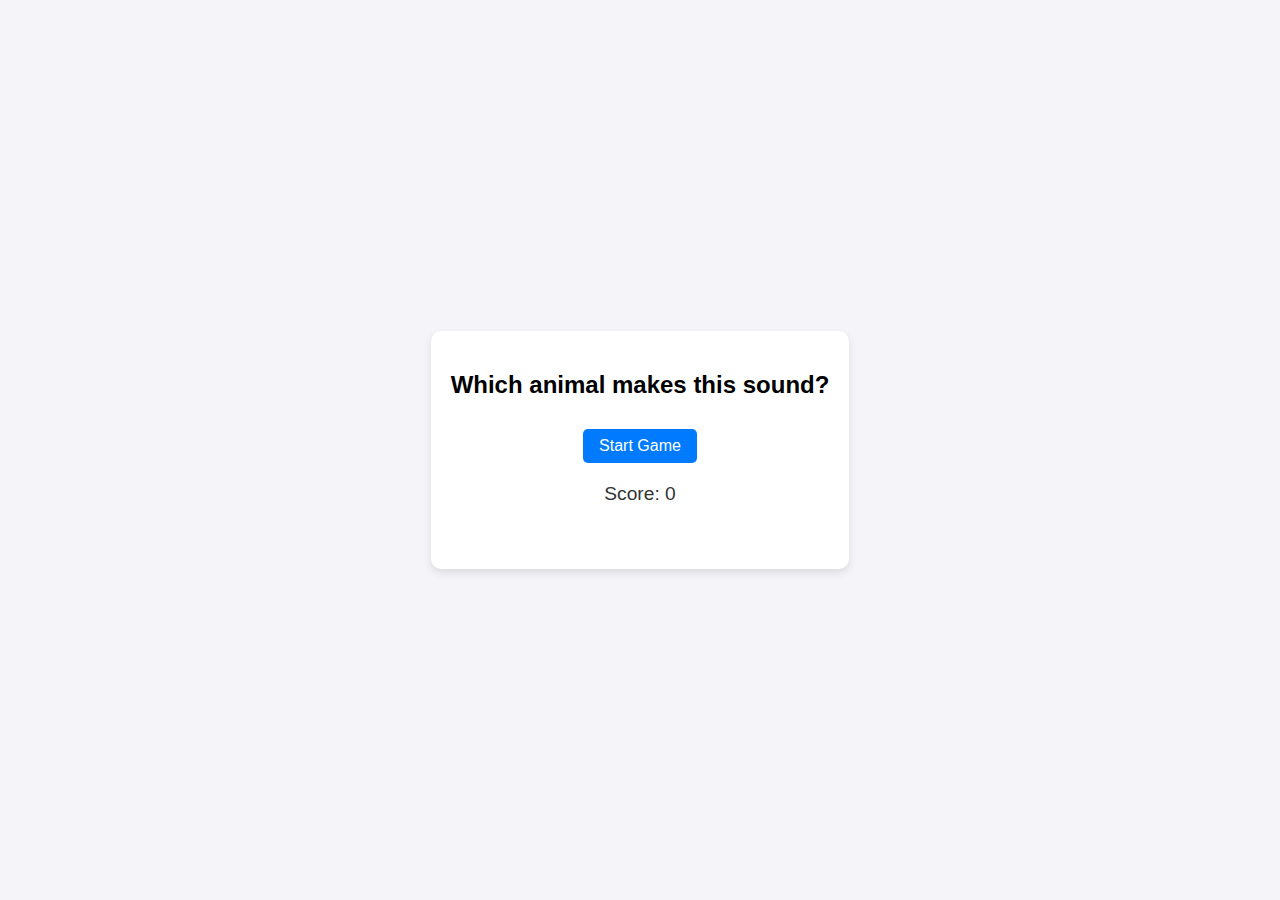
<file: GAMES/Animal/index.html>
<!DOCTYPE html>
<html lang="en">
<head>
    <meta charset="UTF-8">
    <meta name="viewport" content="width=device-width, initial-scale=1.0">
    <title>Animal Sound Match</title>
    <link rel="stylesheet" href="styles.css">
    <script defer src="script.js"></script>
</head>
<body>
    <div class="container">
        <h2>Which animal makes this sound?</h2>
        <button id="startGame" class="control-button">Start Game</button>
        <button id="restartGame" class="control-button" style="display:none;">Restart Game</button>
        <p id="score" class="score">Score: 0</p>
        <button id="playSound" class="sound-button" style="display:none;">🔊 Play Sound</button>
        <div id="options" class="options"></div>
        <p id="feedback" class="feedback"></p>
        <button id="nextQuestion" class="control-button" style="display:none;">Next Question</button>
    </div>
</body>
</html>
</file>
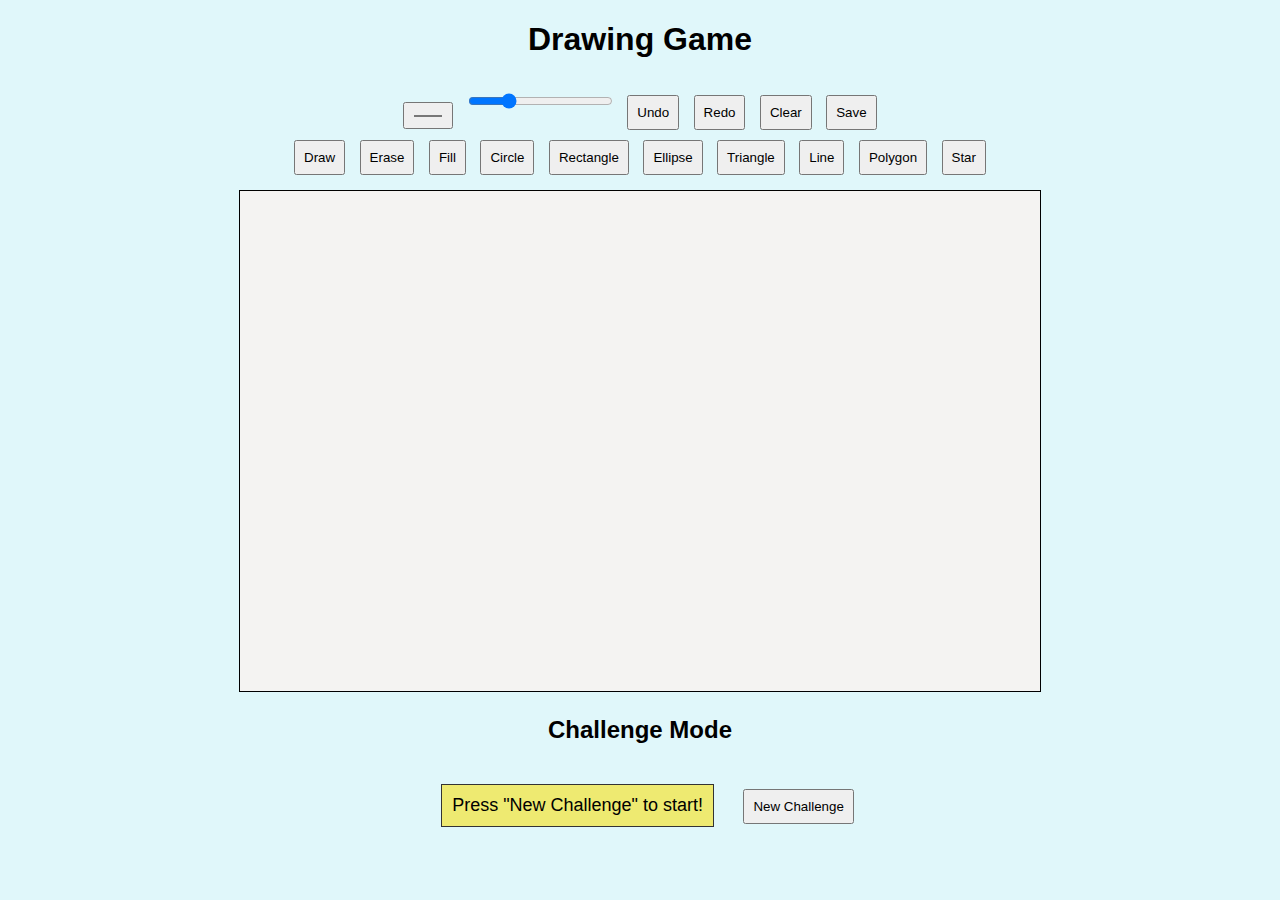
<file: GAMES/Drawing/index.html>
<!DOCTYPE html>
<html lang="en">
<head>
    <meta charset="UTF-8">
    <meta name="viewport" content="width=device-width, initial-scale=1.0">
    <title>Drawing Game</title>
    <style>
        body { 
            text-align: center; 
            font-family: Arial, sans-serif; 
            background-color: #e0f7fa; /* Changed outer background color */
        }
        canvas { 
            border: 1px solid black; 
            cursor: crosshair; 
            background: #f4f3f2; 
        }
        .toolbar { margin: 10px; }
        button, input { margin: 5px; padding: 8px; }
        #challengeBox { 
            margin: 20px; 
            padding: 10px; 
            font-size: 18px; 
            border: 1px solid #333; 
            display: inline-block; 
            background: #eeea71; 
        }
    </style>
</head>
<body>

    <h1>Drawing Game</h1>
    
    <div class="toolbar">
        <input type="color" id="colorPicker">
        <input type="range" id="brushSize" min="1" max="10" value="3">
        <button onclick="undo()">Undo</button>
        <button onclick="redo()">Redo</button>
        <button onclick="clearCanvas()">Clear</button>
        <button onclick="saveImage()">Save</button>
        
        <div>
            <button onclick="activateDraw()">Draw</button>
            <button onclick="activateErase()">Erase</button>
            <button onclick="activateFill()">Fill</button>
            <button onclick="activateShape('circle')">Circle</button>
            <button onclick="activateShape('rect')">Rectangle</button>
            <button onclick="activateShape('ellipse')">Ellipse</button>
            <button onclick="activateShape('triangle')">Triangle</button>
            <button onclick="activateShape('line')">Line</button>
            <button onclick="activateShape('polygon')">Polygon</button>
            <button onclick="activateShape('star')">Star</button>
        </div>
    </div>

    <canvas id="drawingCanvas" width="800" height="500"></canvas>

    <h2>Challenge Mode</h2>
    <div id="challengeBox">Press "New Challenge" to start!</div>
    <button onclick="newChallenge()">New Challenge</button>

    <script>
        const canvas = document.getElementById("drawingCanvas");
        const ctx = canvas.getContext("2d");
        let drawing = false;
        let brushColor = "#000000";
        let brushSize = 3;
        let history = [], redoStack = [];
        let isErasing = false;
        let isFilling = false;
        let currentShape = null;
        let startX, startY;
        let challenges = [
            "Draw a cat 🐱", "Draw a tree 🌳", "Draw a rocket 🚀", 
            "Draw a smiling sun ☀️", "Draw a robot 🤖", "Draw a fish 🐟", 
            "Draw a mountain ⛰️", "Draw a butterfly 🦋", "Draw a car 🚗"
        ];

        canvas.addEventListener("mousedown", (e) => { 
            if (isFilling) return;  // Don't start drawing if fill is active
            drawing = true; 
            saveState(); 
            startX = e.offsetX;
            startY = e.offsetY;
        });
        
        canvas.addEventListener("mouseup", () => { drawing = false; ctx.beginPath(); });
        canvas.addEventListener("mousemove", draw);
        canvas.addEventListener("click", fill);

        function draw(event) {
            if (!drawing || isFilling || isErasing) return;
            ctx.lineWidth = brushSize;
            ctx.lineCap = "round";
            ctx.strokeStyle = brushColor;
            ctx.lineTo(event.offsetX, event.offsetY);
            ctx.stroke();
            ctx.beginPath();
            ctx.moveTo(event.offsetX, event.offsetY);
        }

        document.getElementById("colorPicker").addEventListener("input", (e) => {
            brushColor = e.target.value;
        });

        document.getElementById("brushSize").addEventListener("input", (e) => {
            brushSize = e.target.value;
        });

        function saveState() {
            history.push(canvas.toDataURL());
            redoStack = [];
        }

        function undo() {
            if (history.length > 0) {
                redoStack.push(history.pop());
                let img = new Image();
                img.src = history.length > 0 ? history[history.length - 1] : "";
                img.onload = () => {
                    ctx.clearRect(0, 0, canvas.width, canvas.height);
                    ctx.drawImage(img, 0, 0);
                };
            }
        }

        function redo() {
            if (redoStack.length > 0) {
                let img = new Image();
                img.src = redoStack.pop();
                img.onload = () => {
                    ctx.clearRect(0, 0, canvas.width, canvas.height);
                    ctx.drawImage(img, 0, 0);
                    history.push(img.src);
                };
            }
        }

        function clearCanvas() {
            ctx.clearRect(0, 0, canvas.width, canvas.height);
            history = [];
            redoStack = [];
        }

        function saveImage() {
            let link = document.createElement("a");
            link.download = "drawing.png";
            link.href = canvas.toDataURL();
            link.click();
        }

        function newChallenge() {
            let challenge = challenges[Math.floor(Math.random() * challenges.length)];
            document.getElementById("challengeBox").innerText = challenge;
        }

        function activateDraw() {
            isErasing = false;
            isFilling = false;
        }

        function activateErase() {
            isErasing = true;
            isFilling = false;
        }

        function activateFill() {
            isErasing = false;
            isFilling = true;
        }

        function fill(event) {
            if (!isFilling) return;
            let x = event.offsetX;
            let y = event.offsetY;
            let imageData = ctx.getImageData(x, y, 1, 1);
            let pixel = imageData.data;
            let fillColor = ctx.fillStyle || brushColor;
            ctx.fillStyle = fillColor;

            function fillArea(x, y, targetColor) {
                let currentColor = ctx.getImageData(x, y, 1, 1).data;
                if (colorsMatch(currentColor, targetColor)) {
                    ctx.fillRect(x, y, 1, 1);
                    fillArea(x + 1, y, targetColor);
                    fillArea(x - 1, y, targetColor);
                    fillArea(x, y + 1, targetColor);
                    fillArea(x, y - 1, targetColor);
                }
            }

            function colorsMatch(c1, c2) {
                return c1[0] === c2[0] && c1[1] === c2[1] && c1[2] === c2[2] && c1[3] === c2[3];
            }

            fillArea(x, y, pixel);
        }

        function activateShape(shape) {
            isErasing = false;
            isFilling = false;
            currentShape = shape;
            canvas.addEventListener("mousemove", drawShape);
        }

        function drawShape(event) {
            ctx.clearRect(0, 0, canvas.width, canvas.height);
            if (currentShape === "circle") {
                let radius = Math.sqrt(Math.pow(event.offsetX - startX, 2) + Math.pow(event.offsetY - startY, 2));
                ctx.beginPath();
                ctx.arc(startX, startY, radius, 0, Math.PI * 2);
                ctx.strokeStyle = brushColor;
                ctx.lineWidth = brushSize;
                ctx.stroke();
            } else if (currentShape === "rect") {
                ctx.beginPath();
                ctx.rect(startX, startY, event.offsetX - startX, event.offsetY - startY);
                ctx.strokeStyle = brushColor;
                ctx.lineWidth = brushSize;
                ctx.stroke();
            } else if (currentShape === "ellipse") {
                let radiusX = Math.abs(event.offsetX - startX);
                let radiusY = Math.abs(event.offsetY - startY);
                ctx.beginPath();
                ctx.ellipse(startX, startY, radiusX, radiusY, 0, 0, Math.PI * 2);
                ctx.strokeStyle = brushColor;
                ctx.lineWidth = brushSize;
                ctx.stroke();
            } else if (currentShape === "triangle") {
                ctx.beginPath();
                ctx.moveTo(startX, startY);
                ctx.lineTo(event.offsetX, startY);
                ctx.lineTo(startX + (event.offsetX - startX) / 2, event.offsetY);
                ctx.closePath();
                ctx.strokeStyle = brushColor;
                ctx.lineWidth = brushSize;
                ctx.stroke();
            } else if (currentShape === "line") {
                ctx.beginPath();
                ctx.moveTo(startX, startY);
                ctx.lineTo(event.offsetX, event.offsetY);
                ctx.strokeStyle = brushColor;
                ctx.lineWidth = brushSize;
                ctx.stroke();
            } else if (currentShape === "polygon") {
                // Drawing polygon (e.g., triangle)
                const sides = 6;
                let angle = (2 * Math.PI) / sides;
                ctx.beginPath();
                for (let i = 0; i < sides; i++) {
                    let x = startX + Math.cos(i * angle) * (event.offsetX - startX);
                    let y = startY + Math.sin(i * angle) * (event.offsetY - startY);
                    ctx.lineTo(x, y);
                }
                ctx.closePath();
                ctx.strokeStyle = brushColor;
                ctx.lineWidth = brushSize;
                ctx.stroke();
            } else if (currentShape === "star") {
                const spikes = 5;
                const outerRadius = Math.abs(event.offsetX - startX);
                const innerRadius = outerRadius / 2;
                let rotation = (Math.PI / 2) * 3;
                let step = Math.PI / spikes;

                ctx.beginPath();
                for (let i = 0; i < spikes; i++) {
                    let x = startX + Math.cos(rotation) * outerRadius;
                    let y = startY + Math.sin(rotation) * outerRadius;
                    ctx.lineTo(x, y);
                    rotation += step;

                    x = startX + Math.cos(rotation) * innerRadius;
                    y = startY + Math.sin(rotation) * innerRadius;
                    ctx.lineTo(x, y);
                    rotation += step;
                }
                ctx.closePath();
                ctx.strokeStyle = brushColor;
                ctx.lineWidth = brushSize;
                ctx.stroke();
            }
        }
    </script>

</body>
</html>
</file>
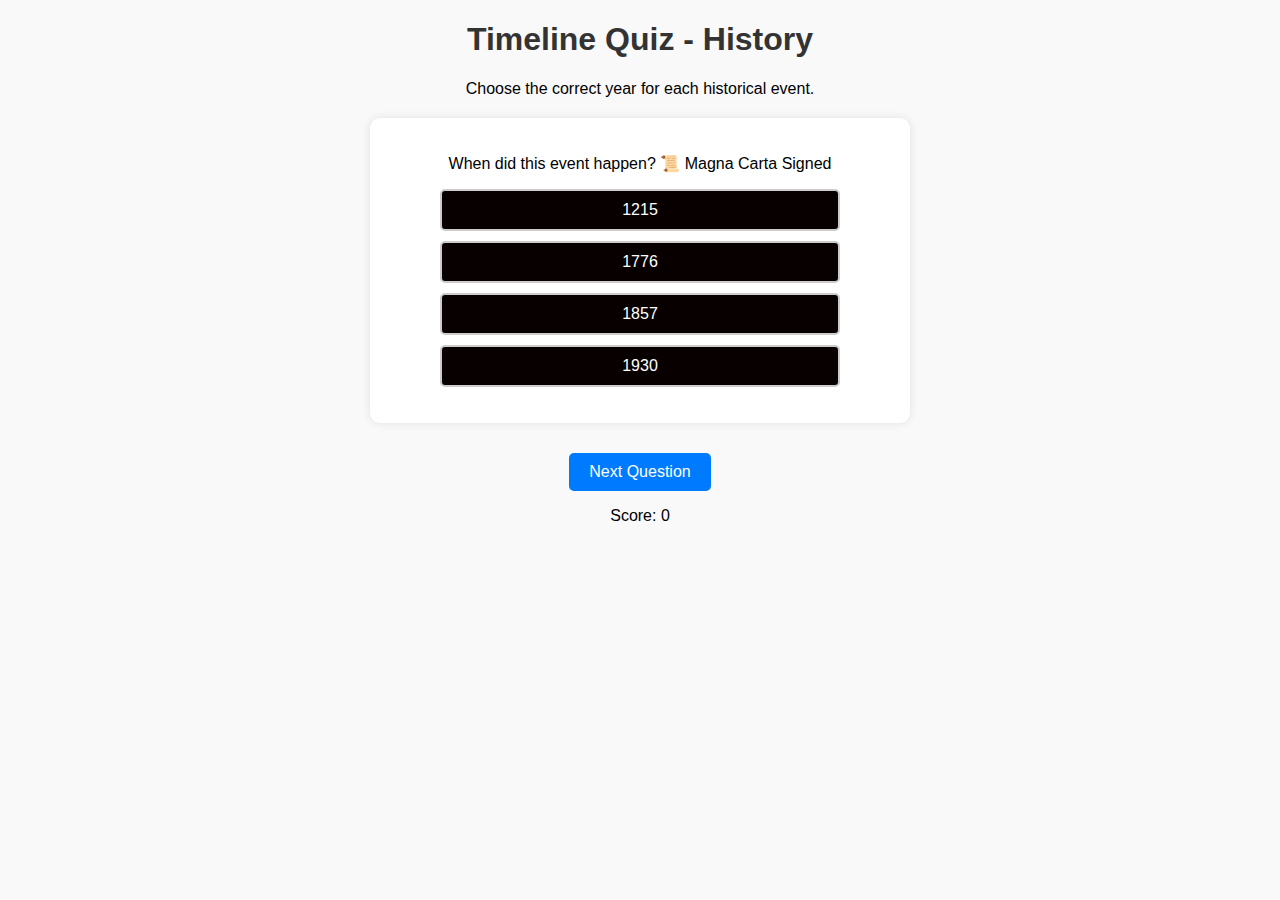
<file: GAMES/history/index.html>
<!DOCTYPE html>
<html lang="en">
<head>
    <meta charset="UTF-8">
    <meta name="viewport" content="width=device-width, initial-scale=1.0">
    <title>Timeline Quiz - History</title>
    <link rel="stylesheet" href="styles.css">
</head>
<body>

    <h1>Timeline Quiz - History</h1>
    <p>Choose the correct year for each historical event.</p>

    <div id="quiz-container">
        <p id="question"></p>
        <div id="options"></div>
        <p id="feedback"></p>
    </div>

    <button id="next-btn" onclick="nextQuestion()">Next Question</button>
    <p id="score">Score: 0</p>

    <script src="script.js"></script>

</body>
</html>
</file>
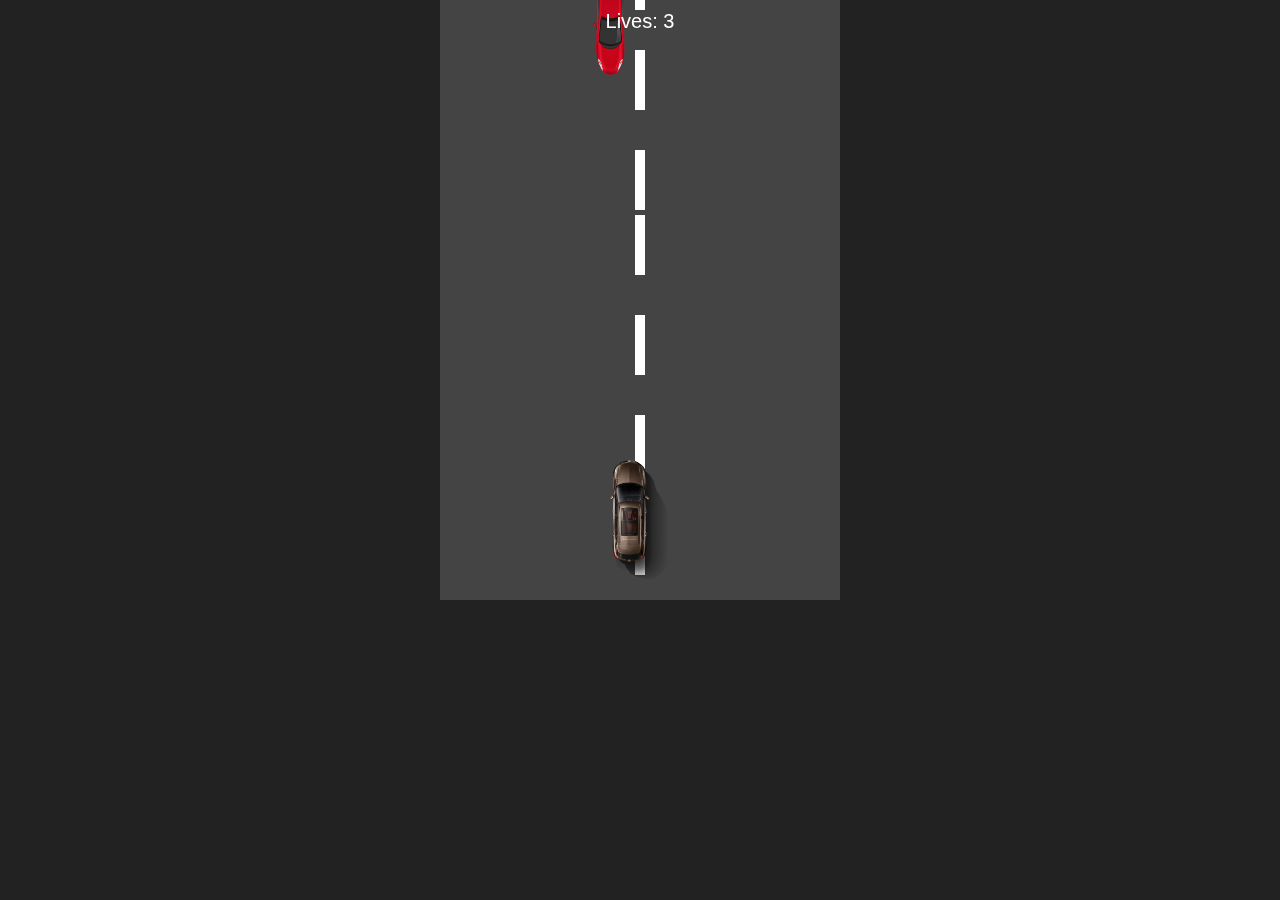
<file: GAMES/Racing/index.html>
<!DOCTYPE html>
<html lang="en">
<head>
  <meta charset="UTF-8" />
  <title>Car Racing Game</title>
  <style>
    body {
      margin: 0;
      overflow: hidden;
      background: #222;
      font-family: Arial, sans-serif;
    }

    canvas {
      display: block;
      background: #444;
      margin: 0 auto;
    }

    #ui {
      position: absolute;
      top: 10px;
      left: 50%;
      transform: translateX(-50%);
      color: white;
      font-size: 20px;
      z-index: 10;
    }

    #restartBtn {
      display: none;
      margin-top: 10px;
      padding: 10px 20px;
      background: #ff4444;
      color: white;
      border: none;
      border-radius: 5px;
      cursor: pointer;
      font-size: 16px;
    }
  </style>
</head>
<body>
  <div id="ui">
    Lives: <span id="lives">3</span><br>
    <button id="restartBtn">Restart</button>
  </div>

  <canvas id="gameCanvas" width="400" height="600"></canvas>

  <script>
    const canvas = document.getElementById('gameCanvas');
    const ctx = canvas.getContext('2d');
    const livesDisplay = document.getElementById('lives');
    const restartBtn = document.getElementById('restartBtn');

    const carImg = new Image();
    const obsImg = new Image();
    carImg.src = 'car.png';       // your car image
    obsImg.src = 'car 2.png';     // obstacle image

    let lives = 3;
    let isGameOver = false;

    const car = {
      x: 170,           // Adjusted to center better
      y: 460,           // Lowered due to taller car
      width: 60,        // Increased width
      height: 120,      // Increased height
      speed: 5
    };

    const lines = [];
    for (let i = 0; i < 10; i++) {
      lines.push({ x: 195, y: i * 100, width: 10, height: 60 });
    }

    const obstacles = [];
    for (let i = 0; i < 5; i++) {
        obstacles.push({
        x: Math.random() * (canvas.width - 80),  // Updated to match new obstacle width
         y: -Math.random() * 600 - i * 220,       // Adjusted vertical spacing for larger obstacles
         width: 80,                              // New width for obstacles
        height: 160                             // New height for obstacles
      });
    }


    let keys = {};
    window.addEventListener('keydown', e => keys[e.key] = true);
    window.addEventListener('keyup', e => keys[e.key] = false);

    restartBtn.addEventListener('click', () => {
      lives = 3;
      isGameOver = false;
      livesDisplay.textContent = lives;
      restartBtn.style.display = 'none';
      resetObstacles();
      gameLoop();
    });

    function resetObstacles() {
      for (let i = 0; i < obstacles.length; i++) {
        obstacles[i].y = -Math.random() * 600 - i * 180;
        obstacles[i].x = Math.random() * (canvas.width - obstacles[i].width);
      }
    }

    function update() {
      if (isGameOver) return;

      if (keys['ArrowLeft'] && car.x > 0) car.x -= car.speed;
      if (keys['ArrowRight'] && car.x + car.width < canvas.width) car.x += car.speed;

      for (let line of lines) {
        line.y += 5;
        if (line.y > canvas.height) line.y = -60;
      }

      for (let obs of obstacles) {
        obs.y += 4;
        if (obs.y > canvas.height) {
          obs.y = -Math.random() * 600 - 100;
          obs.x = Math.random() * (canvas.width - obs.width);
        }

        // Collision detection
        if (
          car.x < obs.x + obs.width &&
          car.x + car.width > obs.x &&
          car.y < obs.y + obs.height &&
          car.y + car.height > obs.y
        ) {
          lives--;
          livesDisplay.textContent = lives;
          if (lives <= 0) {
            isGameOver = true;
            restartBtn.style.display = 'inline-block';
          }
          resetObstacles();
          break;
        }
      }
    }

    function draw() {
      ctx.clearRect(0, 0, canvas.width, canvas.height);

      ctx.fillStyle = 'white';
      for (let line of lines) {
        ctx.fillRect(line.x, line.y, line.width, line.height);
      }

      ctx.drawImage(carImg, car.x, car.y, car.width, car.height);

      for (let obs of obstacles) {
        ctx.drawImage(obsImg, obs.x, obs.y, obs.width, obs.height);
      }

      if (isGameOver) {
        ctx.fillStyle = 'rgba(0, 0, 0, 0.7)';
        ctx.fillRect(0, 0, canvas.width, canvas.height);
        ctx.fillStyle = 'white';
        ctx.font = '36px Arial';
        ctx.fillText('Game Over', 110, 300);
      }
    }

    function gameLoop() {
      update();
      draw();
      if (!isGameOver) requestAnimationFrame(gameLoop);
    }

    carImg.onload = () => {
      obsImg.onload = () => {
        gameLoop();
      };
    };
  </script>
</body>
</html>
</file>
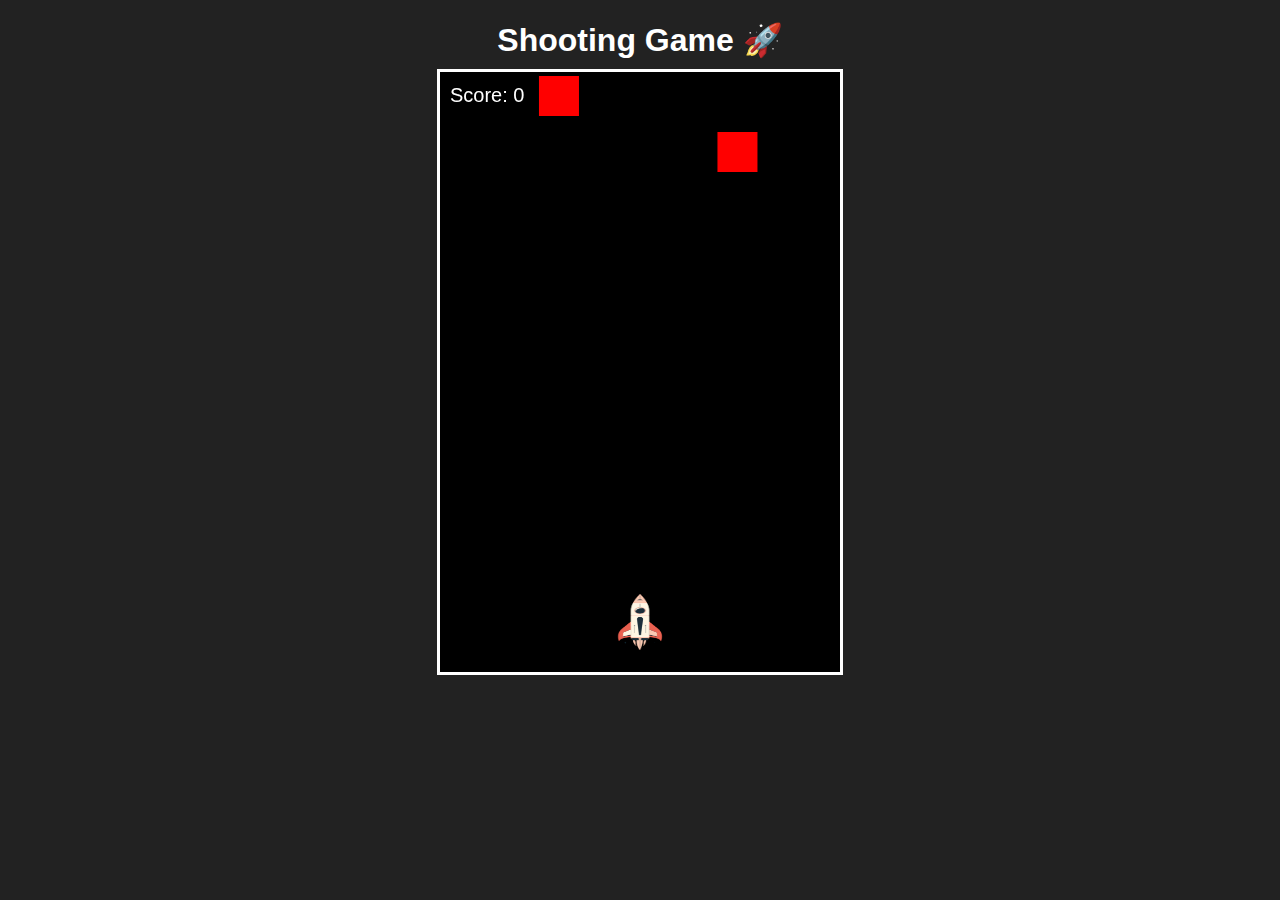
<file: GAMES/Shooting Game/index.html>
<!DOCTYPE html>
<html lang="en">
<head>
    <meta charset="UTF-8">
    <meta name="viewport" content="width=device-width, initial-scale=1.0">
    <title>Shooting Game</title>
    <link rel="stylesheet" href="styles.css">
</head>
<body>
    <h1>Shooting Game 🚀</h1>
    <canvas id="gameCanvas"></canvas>
    <script src="script.js"></script>
</body>
</html>
</file>
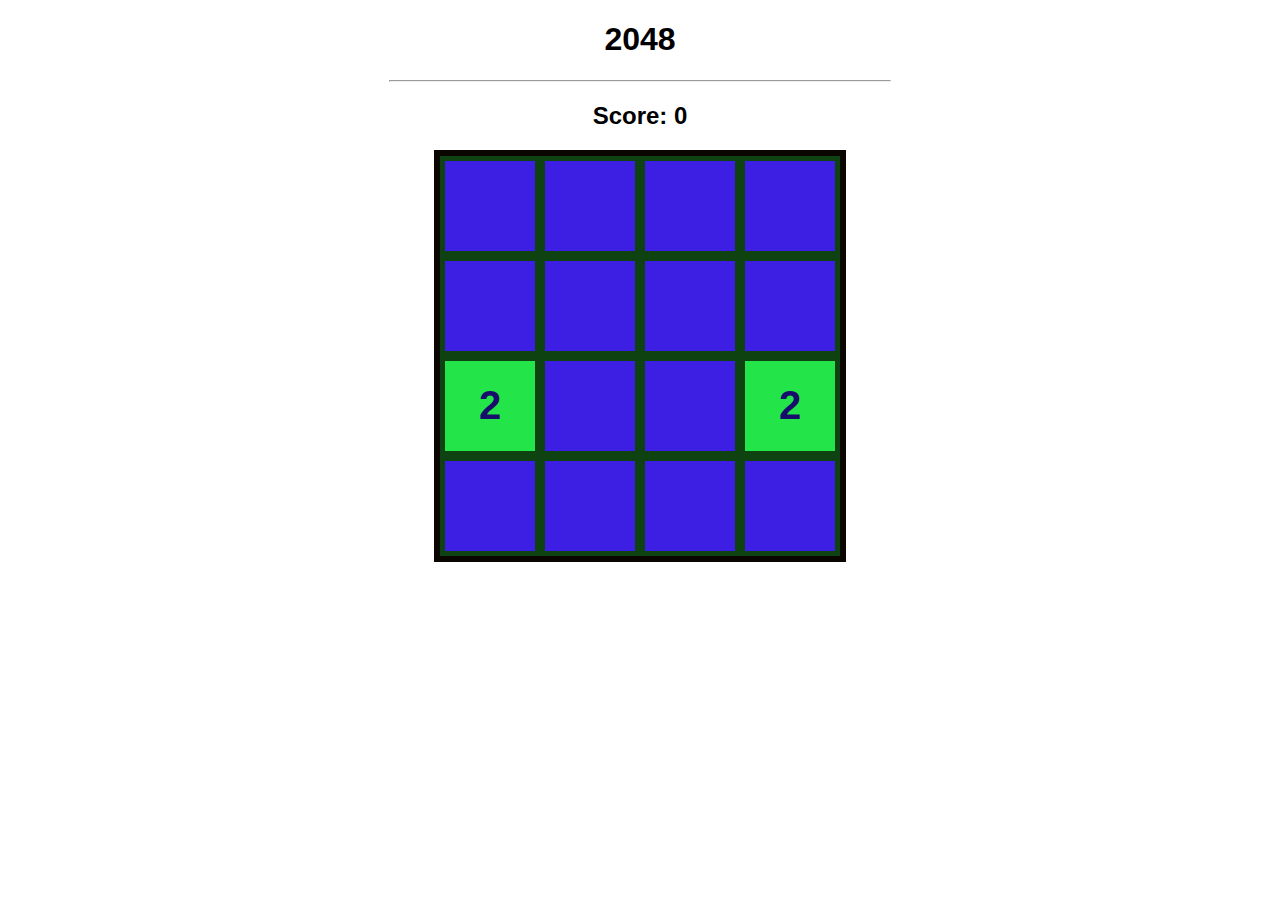
<file: GAMES/2048-master/2048-master/index.html>
<!DOCTYPE html>
<html>
    <head>
        <meta charset="UTF-8">
        <meta name="viewport" content="width=device-width, initial-scale=1.0">
        <title>2048</title>
        <link rel="stylesheet" href="2048.css">
        <script src="2048.js"></script>
    </head>

    <body>
        <h1>2048</h1>
        <hr>
        <h2>Score: <span id="score">0</span></h2>
        <div id="board">
        </div>
    </body>
</html>
</file>
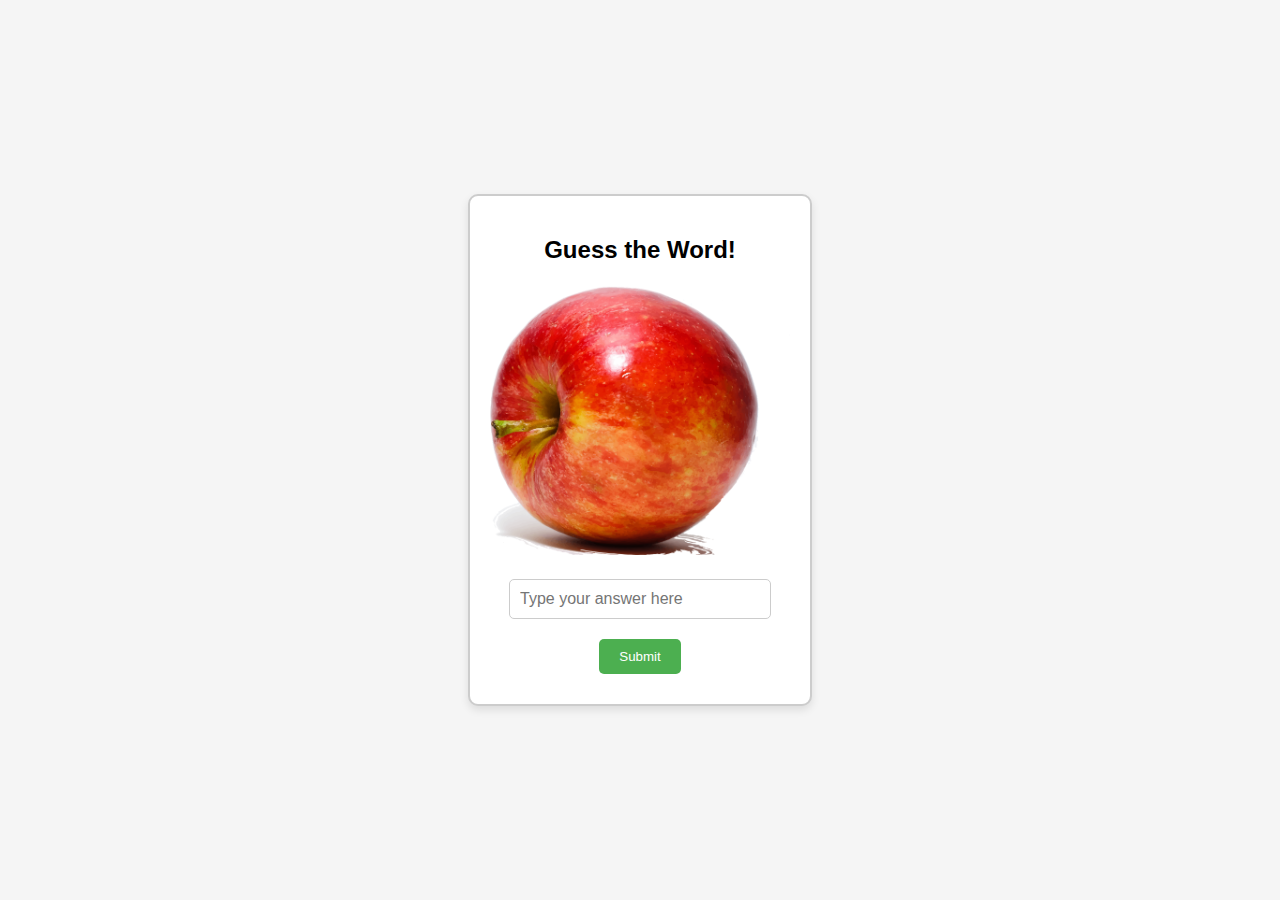
<file: GAMES/Picture To Word/Picture To Word/index.html>
<!DOCTYPE html>
<html lang="en">
<head>
    <meta charset="UTF-8">
    <meta name="viewport" content="width=device-width, initial-scale=1.0">
    <title>Picture to Word Game</title>
    <style>
        body {
            font-family: Arial, sans-serif;
            text-align: center;
            display: flex;
            flex-direction: column;
            align-items: center;
            justify-content: center;
            height: 100vh;
            margin: 0;
            background-color: #f5f5f5;
        }
        #gameContainer {
            border: 2px solid #ccc;
            padding: 20px;
            background-color: white;
            border-radius: 10px;
            width: 300px;
            box-shadow: 0 4px 8px rgba(0, 0, 0, 0.1);
        }
        img {
            max-width: 100%;
            height: auto;
            border-radius: 10px;
        }
        input[type="text"] {
            padding: 10px;
            margin: 20px 0;
            width: 80%;
            font-size: 16px;
            border: 1px solid #ccc;
            border-radius: 5px;
        }
        button {
            padding: 10px 20px;
            background-color: #4CAF50;
            color: white;
            border: none;
            border-radius: 5px;
            cursor: pointer;
        }
        button:hover {
            background-color: #45a049;
        }
        .feedback {
            font-size: 18px;
            margin-top: 10px;
        }
    </style>
</head>
<body>

    <div id="gameContainer">
        <h2>Guess the Word!</h2>
        <img id="image" src="images/apple.png" alt="Guess the Word Image">
        <div>
            <input type="text" id="wordInput" placeholder="Type your answer here">
        </div>
        <button onclick="checkAnswer()">Submit</button>
        <div class="feedback" id="feedback"></div>
    </div>

    <script>
        // Array of images and words to guess
        const gameData = [
            { image: "images/apple.png", word: "apple" },
            { image: "images/banana.png", word: "banana" },
            { image: "images/cat.png", word: "cat" },
            { image: "images/dog.png", word: "dog" },
            { image: "images/car.png", word: "car" },
            { image: "images/orange.png", word: "orange" },
            { image: "images/grape.jpg", word: "grape" },
            { image: "images/elephant.jpg", word: "elephant" },
            { image: "images/tree.jpg", word: "tree" },
            { image: "images/sun.jpg", word: "sun" },
            { image: "images/carrot.jpg", word: "carrot" },
            { image: "images/ball.jpg", word: "ball" }
        ];

        let currentIndex = 0;

        // Set initial image and word
        updateGame(currentIndex);

        function updateGame(index) {
            document.getElementById("image").src = gameData[index].image;
            document.getElementById("wordInput").value = ''; // Clear input field
            document.getElementById("feedback").textContent = ''; // Clear feedback
        }

        // Function to check the player's guess
        function checkAnswer() {
            const playerGuess = document.getElementById("wordInput").value.toLowerCase();
            const feedbackElement = document.getElementById("feedback");

            if (playerGuess === gameData[currentIndex].word) {
                feedbackElement.textContent = "Correct! Well done!";
                feedbackElement.style.color = "green";

                // Move to next image/word
                currentIndex = (currentIndex + 1) % gameData.length; // Loop back to the first one after the last
                setTimeout(() => updateGame(currentIndex), 1000); // Update after 1 second delay
            } else {
                feedbackElement.textContent = "Oops! Try again.";
                feedbackElement.style.color = "red";
            }
        }
    </script>

</body>
</html>
</file>
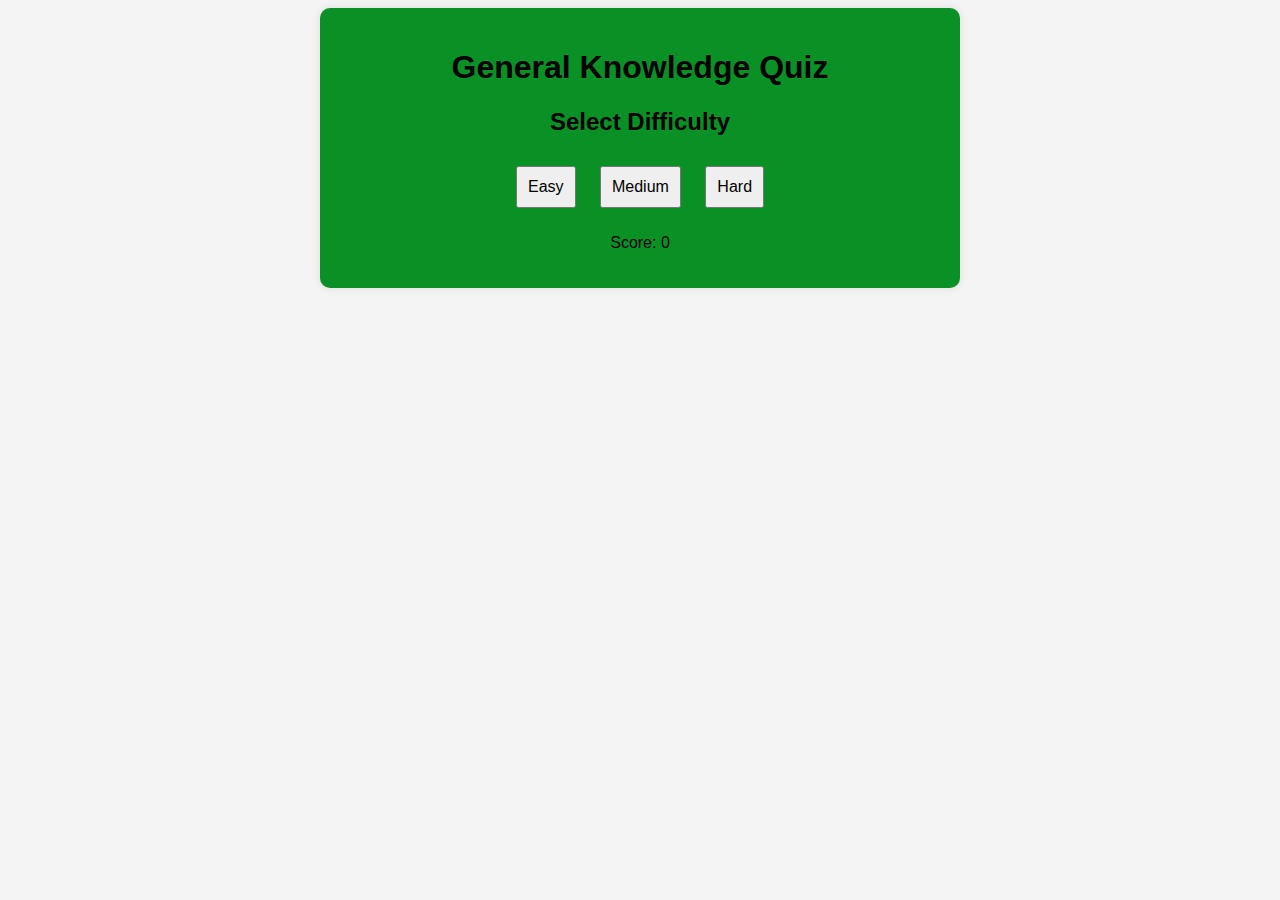
<file: GAMES/quiz/quiz/index.html>
<!DOCTYPE html>
<html lang="en">
<head>
    <meta charset="UTF-8">
    <meta name="viewport" content="width=device-width, initial-scale=1.0">
    <title>General Knowledge Quiz</title>
    <link rel="stylesheet" href="style.css">
</head>
<body>
    <div id="quiz-container">
        <h1>General Knowledge Quiz</h1>
        
        <!-- Difficulty Selection -->
        <div id="difficulty-container">
            <h2>Select Difficulty</h2>
            <button onclick="startQuiz('Easy')">Easy</button>
            <button onclick="startQuiz('Medium')">Medium</button>
            <button onclick="startQuiz('Hard')">Hard</button>
        </div>

        <!-- Question Container (Initially Hidden) -->
        <div id="question-container" style="display: none;">
            <h3 id="question"></h3>
            <div id="options"></div>
            <p id="feedback"></p>
            <button onclick="nextQuestion()">Next</button>
        </div>

        <p id="score">Score: 0</p>
    </div>

    <script src="script.js"></script>
</body>
</html>
</file>
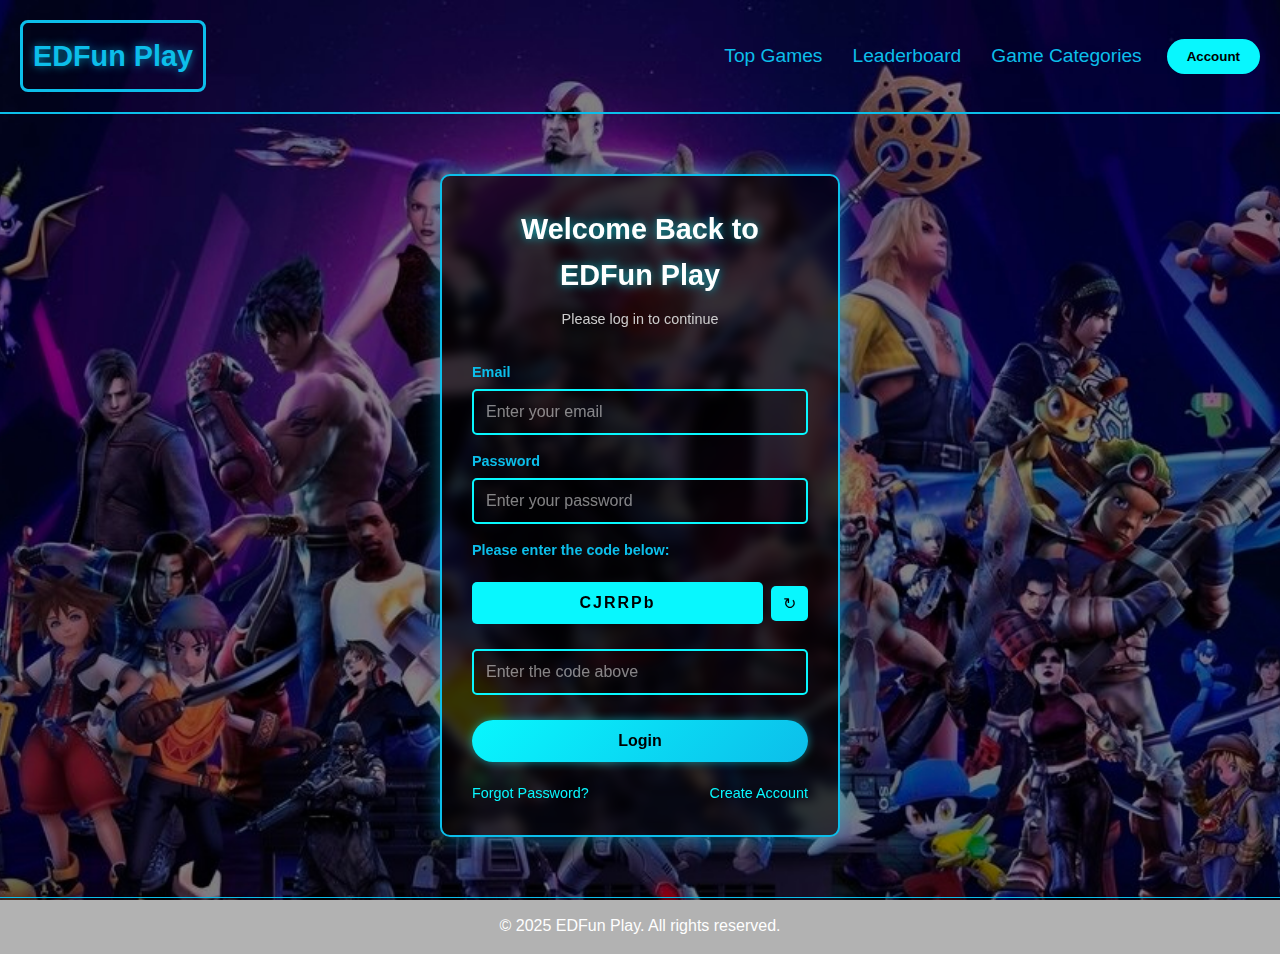
<file: HOME/login.html>
<!DOCTYPE html>
<html lang="en">
<head>
  <meta charset="UTF-8" />
  <meta name="viewport" content="width=device-width, initial-scale=1.0"/>
  <title>EDFun Play - Login</title>
  <!-- Link to your login-specific CSS -->
  <link rel="stylesheet" href="login.css" />
  <!-- Google Fonts (optional) -->
  <link href="https://fonts.googleapis.com/css2?family=Poppins:wght@300;400;600&display=swap" rel="stylesheet">
</head>
<body>

  <!-- ========== HEADER (Same as main site) ========== -->
  <header class="main-header">
    <div class="header-container">
      <!-- Logo in a Box -->
      <div class="logo-box">
        <span class="logo-text">EDFun Play</span>
      </div>

      <!-- Navigation Section -->
      <nav class="header-nav">
        <ul class="nav-links">
          <li><a href="#" class="header-link">Top Games</a></li>
          <li><a href="#" class="header-link">Leaderboard</a></li>
          <li><a href="#" class="header-link">Game Categories</a></li>
        </ul>
        <div class="nav-buttons">
          <button class="account-btn">Account</button>
        </div>
      </nav>
    </div>

    <!-- Hero Section inside Header (Optional) -->
    <div class="header-hero">
      <h1><span class="neon-text"></span></h1>
    </div>
  </header>
  <!-- ========== END HEADER ========== -->

  <!-- ========== LOGIN SECTION ========== -->
  <section class="login-section">
    <div class="login-wrapper">
      <div class="login-box">
        <h2>Welcome Back to <span class="neon-text">EDFun Play</span></h2>
        <p>Please log in to continue</p>

        <!-- Login Form -->
        <form class="login-form" id="loginForm">
          <label for="email">Email</label>
          <input type="email" id="email" placeholder="Enter your email" required />

          <label for="password">Password</label>
          <input type="password" id="password" placeholder="Enter your password" required />

          <!-- Dynamic CAPTCHA -->
          <label for="captcha-input">Please enter the code below:</label>
          <div class="captcha-container">
            <span id="captcha-code"></span>
            <button type="button" id="refresh-captcha" title="Refresh CAPTCHA">↻</button>
          </div>
          <input type="text" id="captcha-input" placeholder="Enter the code above" required />

          <button type="submit" class="login-btn login-submit">Login</button>
        </form>

        <!-- Additional Links -->
        <div class="login-links">
          <a href="#">Forgot Password?</a>
          <a href="#">Create Account</a>
        </div>
      </div>
    </div>
  </section>
  <!-- ========== END LOGIN SECTION ========== -->

  <!-- ========== FOOTER (Same as main site) ========== -->
  <footer>
    <div class="container">
      <p>&copy; 2025 EDFun Play. All rights reserved.</p>
    </div>
  </footer>
  <!-- ========== END FOOTER ========== -->

  <!-- JavaScript for the login page -->
  <script src="login.js"></script>
  <!-- Added script for redirection -->
  <script>
    document.getElementById('loginForm').addEventListener('submit', function(event) {
      event.preventDefault();
      
      // Get the CAPTCHA input and generated code
      const captchaInput = document.getElementById('captcha-input').value.trim();
      const captchaCode = document.getElementById('captcha-code').textContent;
      
      // Check if CAPTCHA is correct (case insensitive)
      if (captchaInput.toLowerCase() === captchaCode.toLowerCase()) {
        // Redirect to homepage after successful login
        window.location.href = "homepage.html";
      }
      // If CAPTCHA is wrong, the existing login.js will handle the error
    });
  </script>
</body>
</html>
</file>
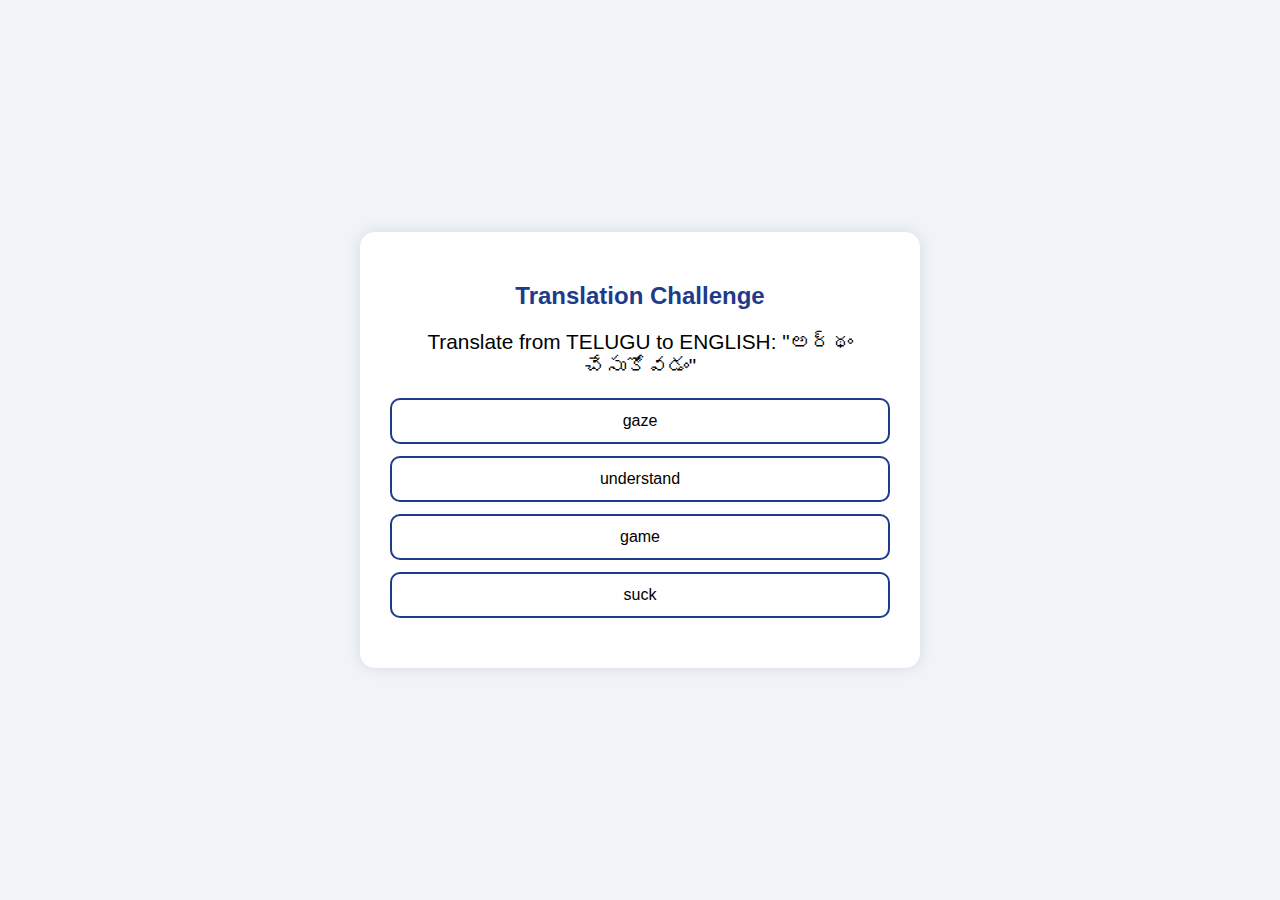
<file: GAMES/translation/TRANSLATION.html>
<!DOCTYPE html>
<html lang="en">
<head>
  <meta charset="UTF-8" />
  <meta name="viewport" content="width=device-width, initial-scale=1.0"/>
  <title>Translation Challenge Game</title>
  <style>
    body {
      font-family: 'Segoe UI', sans-serif;
      background: #f0f4f8;
      display: flex;
      justify-content: center;
      align-items: center;
      min-height: 100vh;
      margin: 0;
    }
    .game-box {
      background: #fff;
      padding: 30px;
      border-radius: 15px;
      box-shadow: 0 0 15px rgba(0,0,0,0.1);
      text-align: center;
      width: 90%;
      max-width: 500px;
    }
    h2 {
      margin-bottom: 20px;
      color: #1e3a8a;
    }
    .question {
      font-size: 1.3rem;
      margin-bottom: 20px;
    }
    .options {
      display: flex;
      flex-direction: column;
      gap: 12px;
    }
    .option-btn {
      padding: 12px;
      border: 2px solid #1e3a8a;
      border-radius: 10px;
      font-size: 1rem;
      cursor: pointer;
      transition: 0.3s;
      background-color: white;
    }
    .option-btn:hover {
      background-color: #e0e7ff;
    }
    .correct {
      background-color: #d1fae5 !important;
      border-color: #10b981;
    }
    .wrong {
      background-color: #fee2e2 !important;
      border-color: #ef4444;
    }
    .feedback {
      margin-top: 20px;
      font-size: 1.1rem;
      font-weight: bold;
    }
    #nextBtn {
      margin-top: 20px;
      padding: 10px 20px;
      background: #1e40af;
      color: white;
      border: none;
      border-radius: 10px;
      font-size: 1rem;
      display: none;
      cursor: pointer;
    }
  </style>
</head>
<body>

<div class="game-box">
  <h2>Translation Challenge</h2>
  <div class="question" id="questionText"></div>
  <div class="options" id="optionsBox"></div>
  <div class="feedback" id="feedbackText"></div>
  <button id="nextBtn" onclick="loadQuestion()">Next</button>
</div>

<script>
  const words = [
    { english: "apple", hindi: "सेब", telugu: "ఆపిల్" },
    { english: "water", hindi: "पानी", telugu: "నీరు" },
    { english: "sun", hindi: "सूरज", telugu: "సూర్యుడు" },
    { english: "mother", hindi: "माँ", telugu: "తల్లి" },
    { english: "school", hindi: "विद्यालय", telugu: "పాఠశాల" },
    { english: "love", hindi: "प्यार", telugu: "ప్రేమ" },
    { english: "book", hindi: "किताब", telugu: "పుస్తకం" },
    { english: "milk", hindi: "दूध", telugu: "పాలు" },
    { english: "house", hindi: "घर", telugu: "ఇల్లు" },
    { english: "fire", hindi: "आग", telugu: "అగ్ని" }
,
    { english: "friend", hindi: "मित्र", telugu: "స్నేహితుడు" },
    { english: "food", hindi: "भोजन", telugu: "ఆహారం" },
    { english: "car", hindi: "गाड़ी", telugu: "కారు" },
    { english: "road", hindi: "सड़क", telugu: "రోడ్డు" },
    { english: "city", hindi: "शहर", telugu: "నగరం" },
    { english: "tree", hindi: "पेड़", telugu: "మొక్క" },
    { english: "star", hindi: "तारा", telugu: "తార" },
    { english: "moon", hindi: "चाँद", telugu: "చంద్రుడు" },
    { english: "sky", hindi: "आसमान", telugu: "ఆకాశం" },
    { english: "sea", hindi: "समुद्र", telugu: "సముద్రం" },
    { english: "mountain", hindi: "पहाड़", telugu: "కొండ" }
,
    { english: "bird", hindi: "पक्षी", telugu: "పక్షి" },
    { english: "flower", hindi: "फूल", telugu: "పువ్వు" },
    { english: "rain", hindi: "बारिश", telugu: "వర్షం" },
    { english: "wind", hindi: "हवा", telugu: "గాలి" },
    { english: "light", hindi: "रोशनी", telugu: "ప్రకాశం" },
    { english: "darkness", hindi: "अंधेरा", telugu: "చీకటి" },
    { english: "music", hindi: "संगीत", telugu: "సంగీతం" },
    { english: "dance", hindi: "नृत्य", telugu: "నృత్యం" },
    { english: "game", hindi: "खेल", telugu: "ఆట" },
    { english: "play", hindi: "खेलना", telugu: "ఆడటం" },
    { english: "run", hindi: "दौड़ना", telugu: "పరుగులు" }
,
    { english: "jump", hindi: "कूदना", telugu: "కదలడం" },
    { english: "swim", hindi: "तैरना", telugu: "తేలడం" },
    { english: "sing", hindi: "गाना", telugu: "పాడటం" },
    { english: "write", hindi: "लिखना", telugu: "రాయడం" },
    { english: "read", hindi: "पढ़ना", telugu: "చదవడం" },
    { english: "speak", hindi: "बोलना", telugu: "మాట్లాడటం" },
    { english: "listen", hindi: "सुनना", telugu: "వినడం" },
    { english: "see", hindi: "देखना", telugu: "చూడటం" },
    { english: "hear", hindi: "सुनना", telugu: "వినడం" },
    { english: "smell", hindi: "गंध लेना", telugu: "గంధం" },
    { english: "taste", hindi: "स्वाद लेना", telugu: "రుచి" }
,
    { english: "touch", hindi: "छूना", telugu: "చూస్తున్నాను" },
    { english: "feel", hindi: "महसूस करना", telugu: "అనుభూతి" },
    { english: "think", hindi: "सोचना", telugu: "చింతించడం" },
    { english: "know", hindi: "जानना", telugu: "తెలుసుకోవడం" },
    { english: "understand", hindi: "समझना", telugu: "అర్థం చేసుకోవడం" },
    { english: "believe", hindi: "विश्वास करना", telugu: "నమ్మకం" }
,
    { english: "remember", hindi: "याद रखना", telugu: "గుర్తుంచుకోండి" },
    { english: "forget", hindi: "भूलना", telugu: "మర్చిపోతే" },
    { english: "want", hindi: "चाहना", telugu: "కోరుకుంటున్నాను" },
    { english: "need", hindi: "जरूरत", telugu: "అవసరం" },
    { english: "like", hindi: "पसंद करना", telugu: "ఇష్టపడటం" },
    { english: "love", hindi: "प्यार करना", telugu: "ప్రేమించు" }
,
    { english: "hate", hindi: "नफरत करना", telugu: "విద్వేషం" },
    { english: "help", hindi: "मदद करना", telugu: "సహాయం" },
    { english: "give", hindi: "देना", telugu: "నివ్వు" },
    { english: "take", hindi: "लेना", telugu: "తీసుకోండి" },
    { english: "bring", hindi: "लाना", telugu: "తరలించు" },
    { english: "send", hindi: "भेजना", telugu: "కంపైన్లు" }
,
    { english: "show", hindi: "दिखाना", telugu: "చూపించు" },
    { english: "tell", hindi: "बताना", telugu: "చెప్పు" },
    { english: "ask", hindi: "पूछना", telugu: "కోరుకోండి" },
    { english: "answer", hindi: "उत्तर देना", telugu: "సమాధానం" },
    { english: "call", hindi: "फोन करना", telugu: "కాల్" },
    { english: "meet", hindi: "मिलना", telugu: "కలవడం" }
,
    { english: "see", hindi: "देखना", telugu: "చూడండి" },
    { english: "speak", hindi: "बोलना", telugu: "మాట్లాడండి" },
    { english: "listen", hindi: "सुनना", telugu: "వినండి" },
    { english: "read", hindi: "पढ़ना", telugu: "చదవండి" },
    { english: "write", hindi: "लिखना", telugu: "రాయండి" }
,
    { english: "draw", hindi: "चित्र बनाना", telugu: "చిత్రం" },
    { english: "paint", hindi: "रंगना", telugu: "రంగు" },
    { english: "build", hindi: "बनाना", telugu: "నిర్మించు" },
    { english: "create", hindi: "बनाना", telugu: "సృష్టించు" },
    { english: "make", hindi: "बनाना", telugu: "చేయండి" },
    { english: "break", hindi: "तोड़ना", telugu: "ముక్కలు" }
,
    { english: "fix", hindi: "ठीक करना", telugu: "సరిపరచు" },
    { english: "repair", hindi: "मरम्मत करना", telugu: "మరమ్మత్తు" },
    { english: "clean", hindi: "साफ करना", telugu: "శుభ్రం" },
    { english: "wash", hindi: "धोना", telugu: "కడగడం" },
    { english: "dry", hindi: "सूखना", telugu: "ఎండనివ్వు" }

,
    { english: "cut", hindi: "काटना", telugu: "కత్తిరించు" },
    { english: "slice", hindi: "टुकड़ा करना", telugu: "కత్తిరించు" },
    { english: "chop", hindi: "काटना", telugu: "కత్తిరించు" },
    { english: "grate", hindi: "कद्दूकस करना", telugu: "తురిమి" },
    { english: "peel", hindi: "छीलना", telugu: "చీల్చడం" }
,
    { english: "boil", hindi: "उबालना", telugu: "వండడం" },
    { english: "fry", hindi: "तलना", telugu: "వేపు" },
    { english: "bake", hindi: "बेक करना", telugu: "వేపు" },
    { english: "roast", hindi: "भूनना", telugu: "వేపు" },
    { english: "grill", hindi: "ग्रिल करना", telugu: "గ్రిల్" }
,
    { english: "steam", hindi: "भाप में पकाना", telugu: "వేపు" },
    { english: "stir", hindi: "हिलाना", telugu: "కలపడం" },
    { english: "mix", hindi: "मिश्रण करना", telugu: "కలపడం" },
    { english: "pour", hindi: "उड़ेलना", telugu: "ఊరడం" },
    { english: "serve", hindi: "सेवा करना", telugu: "సేవించు" }
,
    { english: "eat", hindi: "खाना", telugu: "తినడం" },
    { english: "drink", hindi: "पीना", telugu: "తాగడం" },
    { english: "taste", hindi: "स्वाद लेना", telugu: "రుచి" },
    { english: "smell", hindi: "गंध लेना", telugu: "గంధం" },
    { english: "chew", hindi: "चबाना", telugu: "చెవ్వు" }
,
    { english: "swallow", hindi: "गटकना", telugu: "కరిగించు" },
    { english: "bite", hindi: "काटना", telugu: "కర్ర" },
    { english: "lick", hindi: "चाटना", telugu: "చాటడం" },
    { english: "suck", hindi: "चूसना", telugu: "చూస్తున్నాను" },
    { english: "spit", hindi: "थूकना", telugu: "తుంచు" }

,
    { english: "gather", hindi: "इकट्ठा करना", telugu: "సేకరించు" },
    { english: "collect", hindi: "संग्रह करना", telugu: "సేకరించు" },
    { english: "pick", hindi: "चुनना", telugu: "ఎంచుకోండి" },
    { english: "choose", hindi: "चुनना", telugu: "ఎంచుకోండి" },
    { english: "select", hindi: "चुनना", telugu: "ఎంచుకోండి" }

,
    { english: "sort", hindi: "छांटना", telugu: "వర్గీకరించు" },
    { english: "organize", hindi: "व्यवस्थित करना", telugu: "క్రమబద్ధీకరించు" },
    { english: "arrange", hindi: "व्यवस्थित करना", telugu: "క్రమబద్ధీకరించు" },
    { english: "file", hindi: "फाइल करना", telugu: "ఫైల్" },
    { english: "store", hindi: "स्टोर करना", telugu: "స్టోర్" }

,
    { english: "save", hindi: "सहेजना", telugu: "సేవ్" },
    { english: "keep", hindi: "रखना", telugu: "ఉంచు" },
    { english: "hide", hindi: "छिपाना", telugu: "దాచు" },
    { english: "find", hindi: "खोजना", telugu: "కనుగొనండి" },
    { english: "lose", hindi: "खोना", telugu: "కలిసినప్పుడు" }

,
    { english: "search", hindi: "खोजना", telugu: "శోధించు" },
    { english: "look", hindi: "देखना", telugu: "చూడండి" },
    { english: "watch", hindi: "देखना", telugu: "చూడండి" },
    { english: "observe", hindi: "निगरानी करना", telugu: "పర్యవేక్షించు" },
    { english: "notice", hindi: "ध्यान देना", telugu: "గమనించు" }

,
    { english: "stare", hindi: "घूरना", telugu: "చూస్తున్నాను" },
    { english: "glance", hindi: "झलक", telugu: "చూస్తున్నాను" },
    { english: "peek", hindi: "झलक", telugu: "చూస్తున్నాను" },
    { english: "glimpse", hindi: "झलक", telugu: "చూస్తున్నాను" },
    { english: "gaze", hindi: "घूरना", telugu: "చూస్తున్నాను" }


,
    { english: "squint", hindi: "झपकना", telugu: "చూస్తున్నాను" },
    { english: "wink", hindi: "झपकना", telugu: "చూస్తున్నాను" },
    { english: "squint", hindi: "झपकना", telugu: "చూస్తున్నాను" },
    { english: "frown", hindi: "भौंहें चुराना", telugu: "క్రోధం" },
    { english: "smile", hindi: "मुस्कान", telugu: "నవ్వు" }


,
    { english: "laugh", hindi: "हंसना", telugu: "నవ్వు" },
    { english: "cry", hindi: "रोना", telugu: "కన్నీరు" },
    { english: "scream", hindi: "चिल्लाना", telugu: "కేకలు" },
    { english: "shout", hindi: "चिल्लाना", telugu: "కేకలు" },
    { english: "whisper", hindi: "फुसफुसाना", telugu: "చెవిలో" }


,
    { english: "murmur", hindi: "बड़बड़ाना", telugu: "ముర్మురం" },
    { english: "grumble", hindi: "ख़ुद से बड़बड़ाना", telugu: "క్రోధం" },
    { english: "complain", hindi: "शिकायत करना", telugu: "ఫిర్యాదు" },
    { english: "argue", hindi: "बहस करना", telugu: "వాదించు" },
    { english: "debate", hindi: "बहस करना", telugu: "చర్చించు" }


,
    { english: "discuss", hindi: "चर्चा करना", telugu: "చర్చించు" },
    { english: "debate", hindi: "बहस करना", telugu: "చర్చించు" },
    { english: "negotiate", hindi: "बातचीत करना", telugu: "సమావేశం" },
    { english: "bargain", hindi: "बातचीत करना", telugu: "సమావేశం" },
    { english: "persuade", hindi: "मनाना", telugu: "ఒప్పించు" }


,
    { english: "convince", hindi: "मनाना", telugu: "ఒప్పించు" },
    { english: "influence", hindi: "प्रभावित करना", telugu: "ప్రభావితం" },
    { english: "encourage", hindi: "प्रोत्साहित करना", telugu: "ప్రోత్సహించు" },
    { english: "motivate", hindi: "प्रेरित करना", telugu: "ప్రేరేపించు" },
    { english: "inspire", hindi: "प्रेरित करना", telugu: "ప్రేరేపించు" }
,
    { english: "lead", hindi: "नेतृत्व करना", telugu: "నాయకత్వం" },
    { english: "guide", hindi: "मार्गदर्शन करना", telugu: "మార్గదర్శనం" },
    { english: "direct", hindi: "निर्देशित करना", telugu: "నిర్దేశించు" },
    { english: "show", hindi: "दिखाना", telugu: "చూపించు" },
    { english: "teach", hindi: "सिखाना", telugu: "బోధించు" }

,
    { english: "train", hindi: "प्रशिक्षण देना", telugu: "శిక్షణ" },
    { english: "educate", hindi: "शिक्षा देना", telugu: "విద్య" },
    { english: "inform", hindi: "जानकारी देना", telugu: "సూచించు" },
    { english: "advise", hindi: "सलाह देना", telugu: "సలహా" },
    { english: "counsel", hindi: "सलाह देना", telugu: "సలహా" }

,
    { english: "suggest", hindi: "सुझाना", telugu: "సూచించు" },
    { english: "recommend", hindi: "सिफारिश करना", telugu: "సిఫారసు" },
    { english: "propose", hindi: "प्रस्तावित करना", telugu: "ప్రతిపాదించు" },
    { english: "offer", hindi: "प्रस्तावित करना", telugu: "ప్రతిపాదించు" },
    { english: "present", hindi: "प्रस्तुत करना", telugu: "ప్రదర్శించు" }

,
    { english: "introduce", hindi: "परिचय देना", telugu: "పరిచయం" },
    { english: "announce", hindi: "घोषणा करना", telugu: "ప్రకటించు" },
    { english: "declare", hindi: "घोषणा करना", telugu: "ప్రకటించు" },
    { english: "proclaim", hindi: "घोषणा करना", telugu: "ప్రకటించు" },
    { english: "protest", hindi: "विरोध करना", telugu: "ప్రతిఘటించు" }

,
    { english: "demonstrate", hindi: "प्रदर्शन करना", telugu: "ప్రదర్శించు" },
    { english: "explain", hindi: "व्याख्या करना", telugu: "వివరించు" },
    { english: "clarify", hindi: "स्पष्ट करना", telugu: "స్పష్టంగా" },
    { english: "elucidate", hindi: "स्पष्ट करना", telugu: "స్పష్టంగా" },
    { english: "illustrate", hindi: "चित्रित करना", telugu: "చిత్రం" }

,
    { english: "describe", hindi: "वर्णन करना", telugu: "వివరించు" },
    { english: "depict", hindi: "चित्रित करना", telugu: "చిత్రం" },
    { english: "represent", hindi: "प्रतिनिधित्व करना", telugu: "ప్రతినిధి" },
    { english: "portray", hindi: "चित्रित करना", telugu: "చిత్రం" },
    { english: "paint", hindi: "चित्रित करना", telugu: "చిత్రం" }

,
    { english: "draw", hindi: "चित्रित करना", telugu: "చిత్రం" },
    { english: "sketch", hindi: "रेखाचित्र", telugu: "చిత్రం" },
    { english: "draft", hindi: "मसौदा", telugu: "మసకబారిన" },
    { english: "outline", hindi: "रूपरेखा", telugu: "రూపరేఖ" },
    { english: "map", hindi: "नक्शा", telugu: "నకశా" }

,
    { english: "chart", hindi: "चार्ट", telugu: "చార్ట్" },
    { english: "graph", hindi: "ग्राफ", telugu: "గ్రాఫ్" },
    { english: "table", hindi: "तालिका", telugu: "కోశం" },
    { english: "diagram", hindi: "आरेख", telugu: "ఆకారము" },
    { english: "figure", hindi: "आकृति", telugu: "చిత్రం" }

,
    { english: "image", hindi: "छवि", telugu: "చిత్రం" },
    { english: "photo", hindi: "फोटो", telugu: "ఫోటో" },
    { english: "picture", hindi: "चित्र", telugu: "చిత్రం" },
    { english: "snapshot", hindi: "झलक", telugu: "చిత్రం" },
    { english: "capture", hindi: "कैद करना", telugu: "కెమెరా" }

,
    { english: "snapshot", hindi: "झलक", telugu: "చిత్రం" },
    { english: "capture", hindi: "कैद करना", telugu: "కెమెరా" },
    { english: "record", hindi: "रिकॉर्ड करना", telugu: "రికార్డు" },
    { english: "document", hindi: "दस्तावेज़", telugu: "పత్రం" },
    { english: "archive", hindi: "संग्रहित करना", telugu: "ఆర్కైవ్" }

,
    { english: "store", hindi: "स्टोर करना", telugu: "స్టోర్" },
    { english: "save", hindi: "सहेजना", telugu: "సేవ్" },
    { english: "backup", hindi: "बैकअप", telugu: "బ్యాకప్" },
    { english: "restore", hindi: "पुनर्स्थापित करना", telugu: "పునరుద్ధరించు" },
    { english: "retrieve", hindi: "प्राप्त करना", telugu: "తీసుకోండి" }
    
,
    { english: "recover", hindi: "पुनर्प्राप्त करना", telugu: "పునరుద్ధరించు" },
    { english: "retrieve", hindi: "प्राप्त करना", telugu: "తీసుకోండి" },
    { english: "extract", hindi: "निकालना", telugu: "నికరించు" },
    { english: "unzip", hindi: "अनज़िप करना", telugu: "అన్‌జిప్" },
    { english: "compress", hindi: "संकुचित करना", telugu: "సంకోచించు" }

,
    { english: "zip", hindi: "ज़िप करना", telugu: "జిప్" },
    { english: "encrypt", hindi: "एन्क्रिप्ट करना", telugu: "ఎన్‌క్రిప్ట్" },
    { english: "decrypt", hindi: "डिक्रिप्ट करना", telugu: "డీక్రిప్ట్" },
    { english: "secure", hindi: "सुरक्षित करना", telugu: "సురక్షితంగా" },
    { english: "protect", hindi: "सुरक्षित करना", telugu: "రక్షించు" }


,
    { english: "shield", hindi: "ढालना", telugu: "రక్షించు" },
    { english: "guard", hindi: "रक्षा करना", telugu: "రక్షించు" },
    { english: "defend", hindi: "रक्षा करना", telugu: "రక్షించు" },
    { english: "safeguard", hindi: "सुरक्षित करना", telugu: "సురక్షితంగా" },
    { english: "fortify", hindi: "मजबूत करना", telugu: "బలపరచు" }

,
    { english: "strengthen", hindi: "मजबूत करना", telugu: "బలపరచు" },
    { english: "reinforce", hindi: "मजबूत करना", telugu: "బలపరచు" },
    { english: "bolster", hindi: "सहारा देना", telugu: "బలపరచు" },
    { english: "support", hindi: "समर्थन करना", telugu: "మద్దతు" },
    { english: "assist", hindi: "सहायता करना", telugu: "సహాయపడు" }
,
    { english: "aid", hindi: "सहायता करना", telugu: "సహాయపడు" },
    { english: "help", hindi: "मदद करना", telugu: "సహాయపడు" },
    { english: "facilitate", hindi: "सुविधा देना", telugu: "సౌకర్యం" },
    { english: "enable", hindi: "सक्षम करना", telugu: "సాధ్యం" },
    { english: "empower", hindi: "शक्तिशाली बनाना", telugu: "శక్తివంతం" }


    
  ];
    

  let currentWord, currentFrom, currentTo, correctAnswer;

  function shuffle(array) {
    for (let i = array.length - 1; i > 0; i--) {
      const j = Math.floor(Math.random() * (i + 1));
      [array[i], array[j]] = [array[j], array[i]];
    }
    return array;
  }

  function getRandomLangs() {
    const langs = ["english", "hindi", "telugu"];
    let from = langs[Math.floor(Math.random() * langs.length)];
    let to;
    do {
      to = langs[Math.floor(Math.random() * langs.length)];
    } while (to === from);
    return [from, to];
  }

  function loadQuestion() {
    document.getElementById("feedbackText").textContent = "";
    document.getElementById("nextBtn").style.display = "none";

    const word = words[Math.floor(Math.random() * words.length)];
    const [fromLang, toLang] = getRandomLangs();

    currentWord = word;
    currentFrom = fromLang;
    currentTo = toLang;
    correctAnswer = word[toLang];

    const question = `Translate from ${fromLang.toUpperCase()} to ${toLang.toUpperCase()}: "${word[fromLang]}"`;
    document.getElementById("questionText").textContent = question;

    // Generate options
    let options = [correctAnswer];
    while (options.length < 4) {
      let randomWord = words[Math.floor(Math.random() * words.length)][toLang];
      if (!options.includes(randomWord)) {
        options.push(randomWord);
      }
    }

    shuffle(options);

    const optionsBox = document.getElementById("optionsBox");
    optionsBox.innerHTML = "";

    options.forEach(option => {
      const btn = document.createElement("button");
      btn.textContent = option;
      btn.className = "option-btn";
      btn.onclick = () => handleAnswer(btn, option);
      optionsBox.appendChild(btn);
    });
  }

  function handleAnswer(button, chosen) {
    const buttons = document.querySelectorAll(".option-btn");
    buttons.forEach(btn => btn.disabled = true);

    if (chosen === correctAnswer) {
      button.classList.add("correct");
      document.getElementById("feedbackText").textContent = "✅ Correct!";
    } else {
      button.classList.add("wrong");
      document.getElementById("feedbackText").textContent = `❌ Wrong! Correct: ${correctAnswer}`;
    }

    document.getElementById("nextBtn").style.display = "inline-block";
  }

  loadQuestion();
</script>

</body>
</html>
</file>
<file: GAMES/Animal/styles.css>
body {
    font-family: Arial, sans-serif;
    display: flex;
    justify-content: center;
    align-items: center;
    height: 100vh;
    margin: 0;
    background-color: #f4f4f9;
}

.container {
    text-align: center;
    background-color: #fff;
    padding: 20px;
    border-radius: 10px;
    box-shadow: 0 4px 8px rgba(0,0,0,0.1);
}

.control-button {
    margin: 10px;
    padding: 8px 16px;
    font-size: 1em;
    cursor: pointer;
    background-color: #007BFF;
    color: white;
    border: none;
    border-radius: 5px;
}

.sound-button {
    margin: 15px;
    padding: 10px 20px;
    font-size: 1.2em;
    cursor: pointer;
    border: none;
    background-color: #4CAF50;
    color: white;
    border-radius: 5px;
}

.options {
    display: flex;
    justify-content: center;
    gap: 10px;
    margin-top: 20px;
}

.options img {
    width: 80px;
    height: 80px;
    cursor: pointer;
    transition: transform 0.2s;
}

.options img:hover {
    transform: scale(1.1);
}

.feedback {
    font-size: 1.5em;
    margin-top: 20px;
    color: #333;
}

.score {
    font-size: 1.2em;
    margin-top: 10px;
    color: #333;
}
</file>
<file: GAMES/history/styles.css>
/* styles.css */
body {
    font-family: Arial, sans-serif;
    text-align: center;
    background-color: #f9f9f9;
}

h1 {
    color: #333;
}

#quiz-container {
    margin: 20px auto;
    padding: 20px;
    max-width: 500px;
    background: white;
    border-radius: 10px;
    box-shadow: 0px 0px 10px rgba(0, 0, 0, 0.1);
}

button {
    padding: 10px 20px;
    margin-top: 10px;
    border: none;
    background-color: #007bff;
    color: white;
    font-size: 16px;
    cursor: pointer;
    border-radius: 5px;
}

button:hover {
    background-color: #0056b3;
}

.option-btn {
    display: block;
    margin: 10px auto;
    padding: 10px;
    width: 80%;
    background-color: #080000;
    border: 2px solid #ccc;
    cursor: pointer;
    border-radius: 5px;
}

.option-btn:hover {
    background-color: #ddd;
}

.correct {
    background-color: #28a745 !important;
    color: white;
}

.wrong {
    background-color: #dc3545 !important;
    color: white;
}
</file>
<file: GAMES/Shooting Game/styles.css>
body {
    text-align: center;
    font-family: Arial, sans-serif;
    background-color: #222;
    color: white;
}

h1 {
    margin-bottom: 10px;
}

canvas {
    background: black;
    display: block;
    margin: auto;
    border: 3px solid white;
}
</file>
<file: GAMES/2048-master/2048-master/2048.css>
body {
    font-family: Arial, Helvetica, sans-serif;
    text-align: center;
}

hr {
    width: 500px;
}

#board {
    width: 400px;
    height: 400px;

    background-color: #3d1fe4;
    border: 6px solid #0b0600;

    margin: 0 auto;
    display: flex;
    flex-wrap: wrap;
}

.tile {
    width: 90px;
    height: 90px;
    border: 5px solid #0e4210;

    font-size: 40px;
    font-weight: bold;
    display: flex;
    justify-content: center;
    align-items: center;
}


/* colored tiles */

.x2 {
    background-color: #22ea43f7;
    color: #180d6a;
}

.x4 {
    background-color: #ece0ca;
    color: #727371;
}

.x8 {
    background-color: #f4b17a;
    color: white;
}

.x16{
    background-color: #f59575;
    color: white;
}

.x32{
    background-color: #f57c5f;
    color: white;
}

.x64{
    background-color: #f65d3b;
    color: white;
}

.x128{
    background-color: #edce71;
    color: white;
}

.x256{
    background-color: #edcc63;
    color: white;
}

.x512{
    background-color: #edc651;
    color: white;
}

.x1024{
    background-color: #eec744;
    color: white;
}

.x2048{
    background-color: #201281;
    color: white;
}

.x4096 {
    background-color: #f60e0e;
    color: white;
}

.x8192 {
    background-color: #ff2020;
    color: white;
}
</file>
<file: GAMES/quiz/quiz/style.css>
body {
    font-family: Arial, sans-serif;
    text-align: center;
    background-color: #f4f4f4;
}

#quiz-container {
    max-width: 600px;
    margin: auto;
    background: rgb(9, 145, 38);
    padding: 20px;
    border-radius: 10px;
    box-shadow: 0 0 10px rgba(0, 0, 0, 0.1);
}

button {
    margin: 10px;
    padding: 10px;
    font-size: 16px;
    cursor: pointer;
}

.option-btn {
    display: block;
    width: 100%;
    margin: 5px auto;
    padding: 10px;
}

.correct {
    background-color: green;
    color: rgb(7, 0, 0);
}

.wrong {
    background-color: red;
    color: rgb(27, 2, 2);
}
</file>
<file: HOME/login.css>
/* Global Styles */
* {
  box-sizing: border-box;
  margin: 0;
  padding: 0;
  font-family: 'Poppins', sans-serif;
}

/* Body with Futuristic Background */
body {
  background: url('bg3.jpg') no-repeat center center fixed;
  background-size: cover;
  color: #0cbeea;
  line-height: 1.6;
  overflow-x: hidden;
  min-height: 100vh;
}

/* Container */
.container {
  width: 90%;
  max-width: 1200px;
  margin: 0 auto;
}

/* ------------------ */
/* Header (Same as Main Site) */
/* ------------------ */
.main-header {
  background: rgba(0, 0, 0, 0.0);
  color: #fff;
  padding: 20px 0;
  border-bottom: 2px solid #0cbeea;
  position: relative;
  z-index: 100;
}

.header-container {
  display: flex;
  align-items: center;
  justify-content: space-between;
  padding: 0 20px;
}

/* Logo */
.logo-box {
  background: transparent;
  padding: 10px;
  border-radius: 8px;
  border: 3px solid #0cbeea;
  transition: all 0.3s ease;
}

.logo-box:hover {
  box-shadow: 0 0 15px #0cbeea;
}

.logo-text {
  font-size: 1.8rem;
  font-weight: 700;
  color: #0cbeea;
  text-shadow: 0 0 10px rgba(12, 190, 234, 0.7);
}

/* Navigation */
.header-nav {
  display: flex;
  align-items: center;
}

.nav-links {
  list-style: none;
  display: flex;
  margin: 0;
  padding: 0;
}

.nav-links li {
  margin: 0 15px;
  position: relative;
}

.header-link {
  text-decoration: none;
  color: #0cbeea;
  font-size: 1.2rem;
  transition: all 0.3s ease;
  padding: 5px 0;
}

.header-link:hover {
  color: #08f7fe;
  text-shadow: 0 0 10px rgba(8, 247, 254, 0.7);
}

.nav-links li::after {
  content: '';
  position: absolute;
  bottom: 0;
  left: 0;
  width: 0;
  height: 2px;
  background: #08f7fe;
  transition: width 0.3s ease;
}

.nav-links li:hover::after {
  width: 100%;
}

.nav-buttons button {
  background: #08f7fe;
  color: #000;
  border: none;
  padding: 10px 20px;
  margin-left: 10px;
  border-radius: 20px;
  font-weight: 600;
  cursor: pointer;
  transition: all 0.3s ease;
}

.nav-buttons button:hover {
  transform: translateY(-3px);
  box-shadow: 0 0 15px rgba(8, 247, 254, 0.7);
  background: #0cbeea;
  color: #fff;
}

/* ------------------ */
/* Login Section */
/* ------------------ */
.login-section {
  display: flex;
  align-items: center;
  justify-content: center;
  padding: 60px 0;
  min-height: calc(100vh - 160px);
}

.login-wrapper {
  width: 90%;
  max-width: 400px;
  background: rgba(0, 0, 0, 0.6);
  backdrop-filter: blur(6px);
  -webkit-backdrop-filter: blur(6px);
  border: 2px solid #0cbeea;
  border-radius: 10px;
  box-shadow: 0 0 20px rgba(12, 190, 234, 0.5);
  padding: 30px;
  text-align: center;
  transition: all 0.3s ease;
}

.login-wrapper:hover {
  box-shadow: 0 0 30px rgba(12, 190, 234, 0.8);
}

.login-box h2 {
  font-size: 1.8rem;
  color: #fff;
  margin-bottom: 10px;
  text-shadow: 0 0 10px rgba(8, 247, 254, 0.7);
}

.login-box p {
  color: #ccc;
  margin-bottom: 20px;
  font-size: 0.9rem;
}

/* Login Form */
.login-form {
  display: flex;
  flex-direction: column;
  align-items: flex-start;
  margin-bottom: 15px;
  width: 100%;
}

.login-form label {
  color: #0cbeea;
  margin: 10px 0 5px;
  font-weight: 600;
  font-size: 0.9rem;
}

.login-form input {
  width: 100%;
  padding: 12px;
  border: 2px solid #08f7fe;
  border-radius: 5px;
  background: rgba(0, 0, 0, 0.3);
  color: #fff;
  font-size: 1rem;
  outline: none;
  margin-bottom: 5px;
  transition: all 0.3s;
}

.login-form input::placeholder {
  color: rgba(255, 255, 255, 0.5);
}

.login-form input:focus {
  border: 2px solid #0cbeea;
  box-shadow: 0 0 10px rgba(12, 190, 234, 0.5);
}

/* Dynamic CAPTCHA */
.captcha-container {
  display: flex;
  align-items: center;
  margin: 15px 0;
  width: 100%;
}

#captcha-code {
  background: #08f7fe;
  color: #000;
  padding: 8px 15px;
  border-radius: 5px;
  font-weight: 700;
  margin-right: 8px;
  letter-spacing: 2px;
  flex-grow: 1;
  text-align: center;
}

#refresh-captcha {
  background: #08f7fe;
  border: none;
  padding: 8px 12px;
  border-radius: 5px;
  cursor: pointer;
  font-size: 1rem;
  transition: all 0.3s;
  display: flex;
  align-items: center;
  justify-content: center;
}

#refresh-captcha:hover {
  background: #0cbeea;
  color: #fff;
  transform: rotate(90deg);
}

#captcha-input {
  margin-top: 10px;
}

/* Login Button */
.login-submit {
  width: 100%;
  padding: 12px;
  background: linear-gradient(135deg, #08f7fe 0%, #0cbeea 100%);
  color: #000;
  font-weight: 600;
  font-size: 1rem;
  border: none;
  border-radius: 25px;
  cursor: pointer;
  margin-top: 20px;
  box-shadow: 0 0 10px rgba(8, 247, 254, 0.5);
  transition: all 0.3s ease;
}

.login-submit:hover {
  background: linear-gradient(135deg, #0cbeea 0%, #08f7fe 100%);
  color: #fff;
  box-shadow: 0 0 15px rgba(12, 190, 234, 0.8);
  transform: translateY(-2px);
}

/* Additional Links */
.login-links {
  display: flex;
  justify-content: space-between;
  margin-top: 20px;
  width: 100%;
}

.login-links a {
  color: #08f7fe;
  text-decoration: none;
  font-size: 0.9rem;
  transition: all 0.3s;
  position: relative;
}

.login-links a::after {
  content: '';
  position: absolute;
  bottom: -2px;
  left: 0;
  width: 0;
  height: 1px;
  background: #0cbeea;
  transition: width 0.3s;
}

.login-links a:hover {
  color: #0cbeea;
  text-shadow: 0 0 5px rgba(12, 190, 234, 0.5);
}

.login-links a:hover::after {
  width: 100%;
}

/* ------------------ */
/* Footer (Same as main site) */
/* ------------------ */
footer {
  background-color: rgba(0, 0, 0, 0.3);
  color: #fff;
  text-align: center;
  padding: 15px 0;
  border-top: 1px solid #0cbeea;
  position: relative;
  z-index: 100;
}

/* Responsive Design */
@media (max-width: 768px) {
  .header-container {
      flex-direction: column;
      padding: 10px;
  }

  .nav-links {
      margin-top: 15px;
      flex-wrap: wrap;
      justify-content: center;
  }

  .nav-links li {
      margin: 5px 10px;
  }

  .nav-buttons {
      margin-top: 15px;
  }

  .login-wrapper {
      padding: 20px;
  }

  .login-box h2 {
      font-size: 1.5rem;
  }
}

@media (max-width: 480px) {
  .logo-text {
      font-size: 1.5rem;
  }

  .header-link {
      font-size: 1rem;
  }

  .nav-buttons button {
      padding: 8px 15px;
      font-size: 0.9rem;
  }

  .login-links {
      flex-direction: column;
      gap: 10px;
  }

  .login-links a {
      text-align: center;
  }
}
</file>
